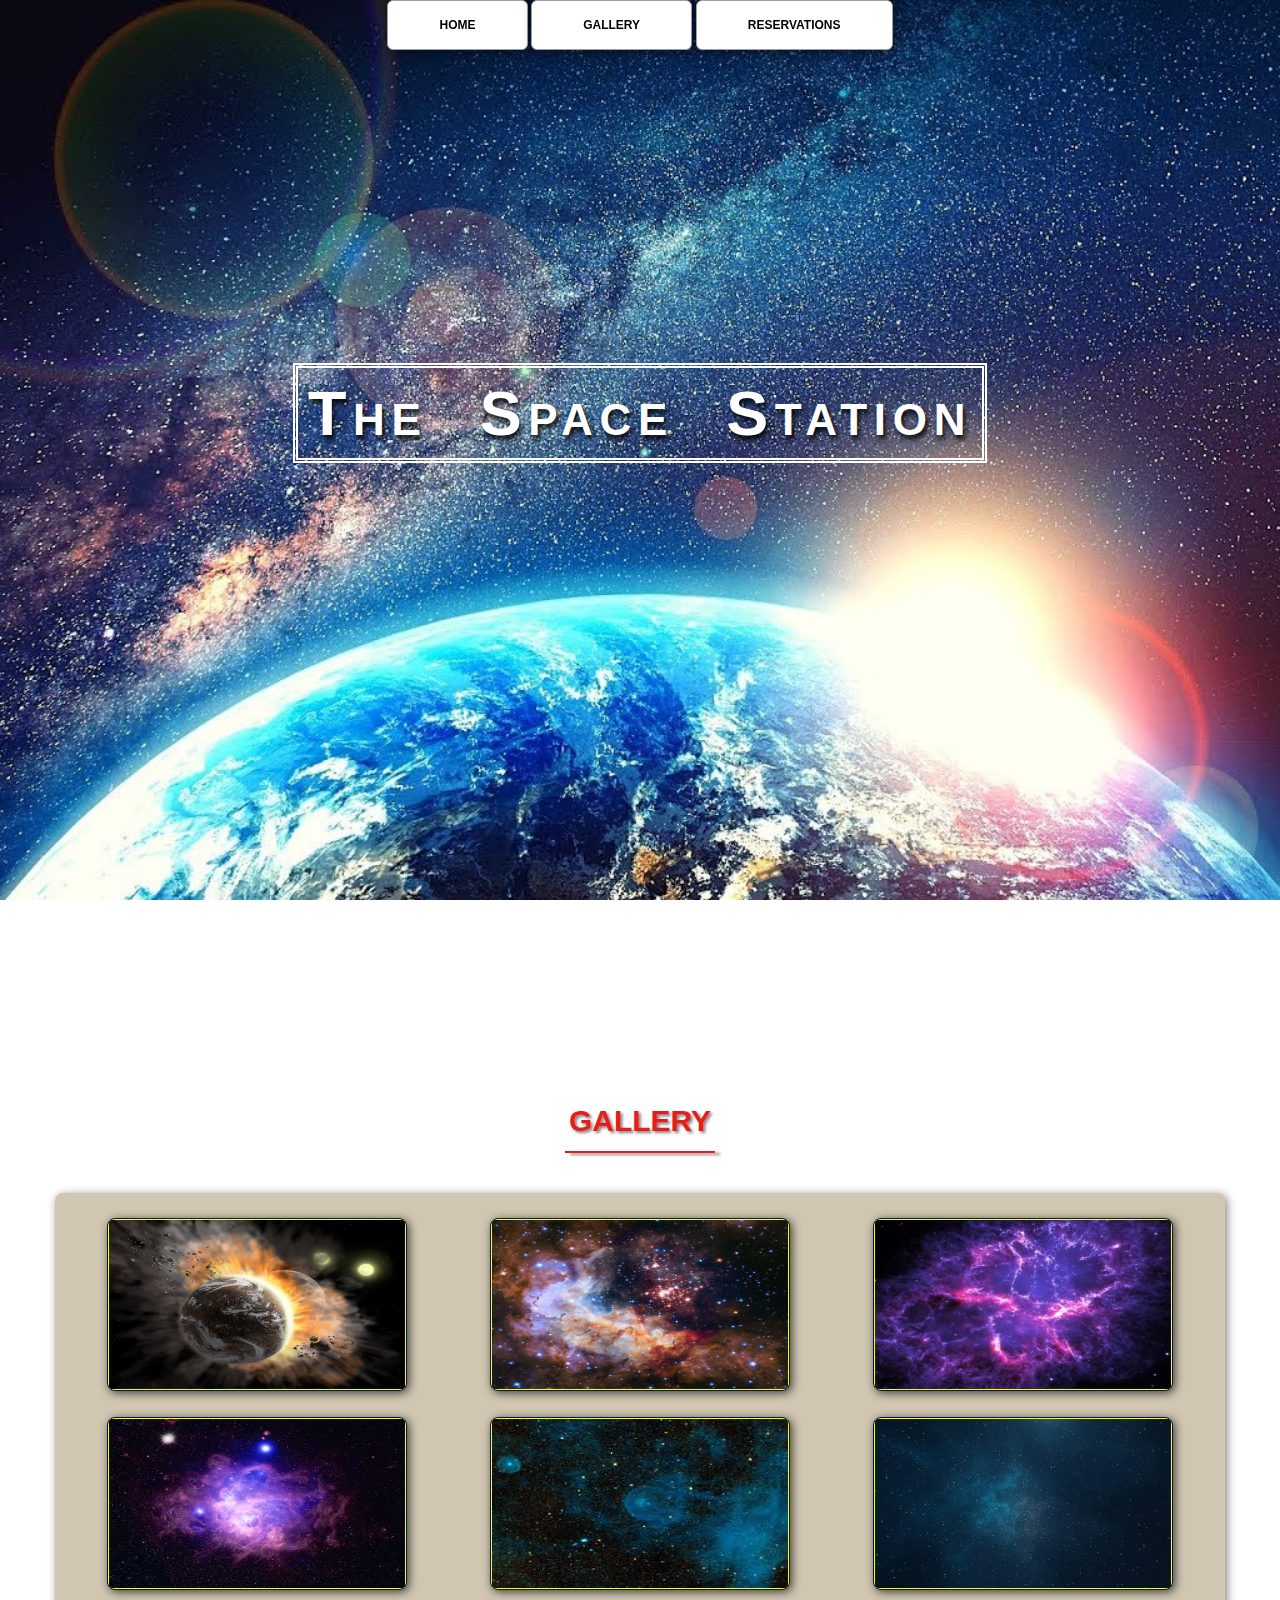
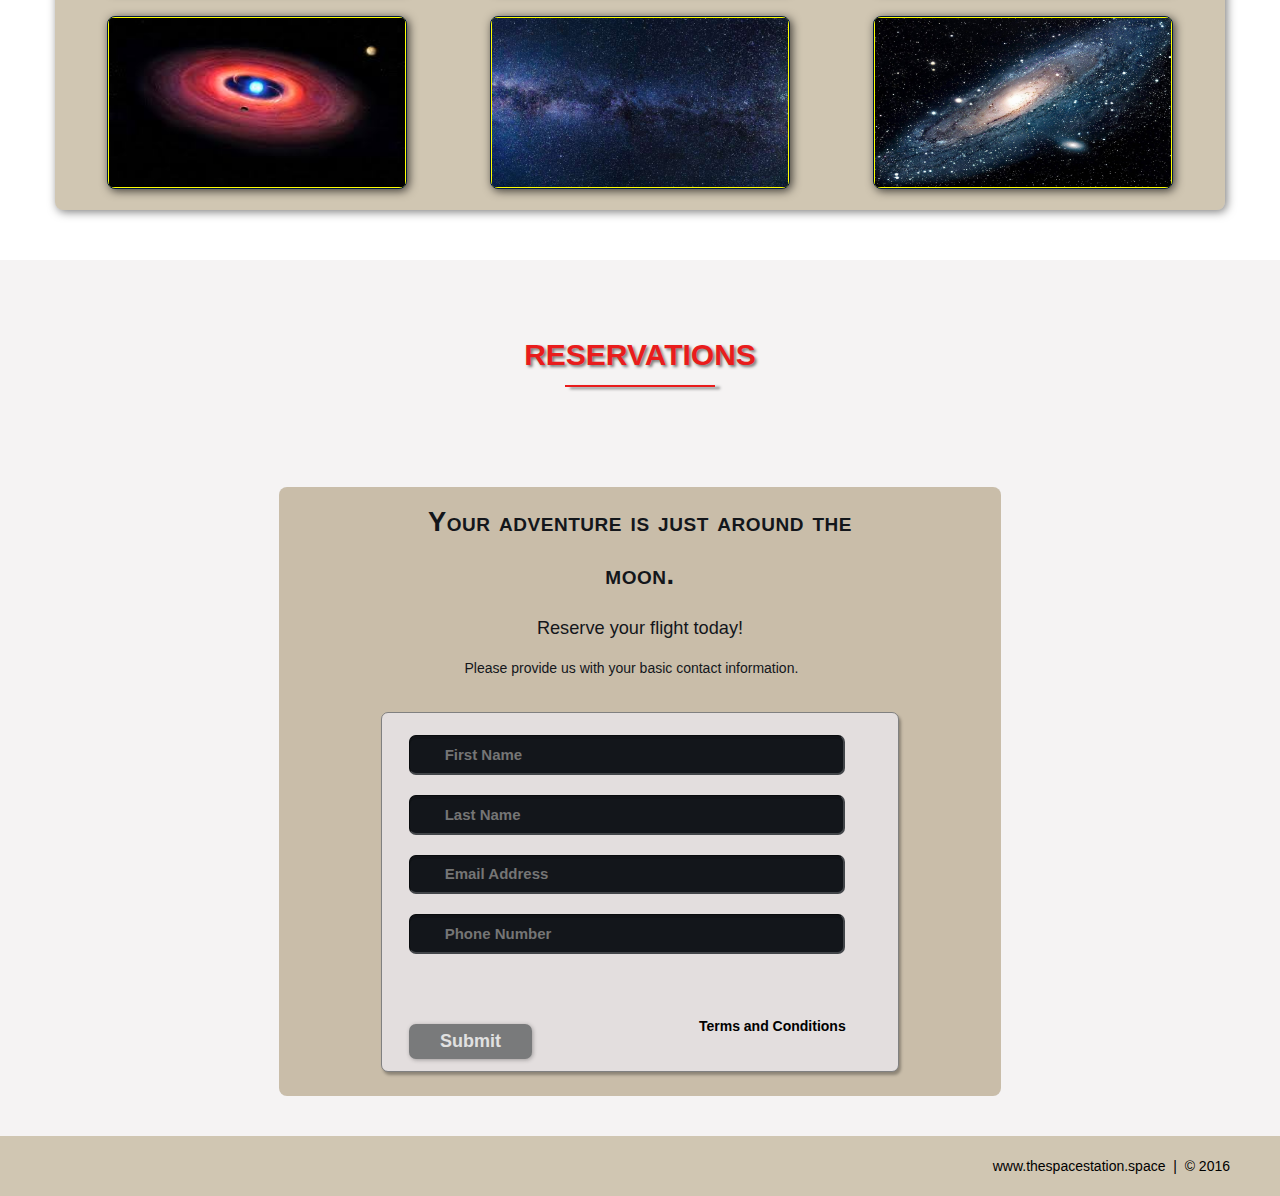
<file: project/index.html>
<!DOCTYPE html>
<html lang-"en">
    <head>
		<meta charset="utf-8">
		<title>The Space Station | Resort</title>
		<link rel="stylesheet" href="./css/shared.css">
		<link rel="stylesheet" href="./css/animations.css">
	</head>
    <body>

		<!-- NAV -->
		<div class="wrap">
			<div class="menu-container">
				<ul class="menu">
					<a href="#home"><li>HOME</li></a>
					<a href="#gallery"><li>GALLERY</li></a>
					<a href="#contact"><li>RESERVATIONS</li></a>
				</ul>
			</div>
		</div>
		<!-- END NAV -->

		<!-- HOME -->
		<div id="home">
			<div class="container">
				<div class="text-center">
					<span class="head-main">The Space Station</span>
				</div>
			</div>
		</div>
		<!-- END HOME -->

		<!-- GALLERY -->
		<section id="gallery">
			<div class="container">
				<h1>Gallery</h1>
				<div class="flex-container">

					<!-- PHOTO-CONTAINER 1 -->
					<div class="photo-container">
						<div class="photo">
							<img src="./images/thumb/thumbnail_1.jpg" alt="">
							<div class="photo-overlay">
								<h3>Click to Enlarge</h3>
								<p>We have several space launches departing daily, book your flight today!</p>
							</div>
						</div>
					</div>
					<!-- END PHOTO-CONTAINER 1 -->

					<!-- PHOTO-CONTAINER 2 -->
					<div class="photo-container">
						<div class="photo">
							<img src="./images/thumb/thumbnail_2.jpg" alt="">
							<div class="photo-overlay">
								<h3>Click to Enlarge</h3>
								<p>We have several space launches departing daily, book your flight today!</p>
							</div>
						</div>
					</div>
					<!-- END PHOTO-CONTAINER 2 -->

					<!-- PHOTO-CONTAINER 3 -->
					<div class="photo-container">
						<div class="photo">
							<img src="./images/thumb/thumbnail_3.jpg" alt="">
							<div class="photo-overlay">
								<h3>Click to Enlarge</h3>
								<p>We have several space launches departing daily, book your flight today!</p>
							</div>
						</div>
					</div>
					<!-- END PHOTO-CONTAINER 3 -->

					<!-- PHOTO-CONTAINER 4 -->
					<div class="photo-container">
						<div class="photo">
							<img src="./images/thumb/thumbnail_4.jpg" alt="">
							<div class="photo-overlay">
								<h3>Click to Enlarge</h3>
								<p>We have several space launches departing daily, book your flight today!</p>
							</div>
						</div>
					</div>
					<!-- END PHOTO-CONTAINER 4 -->

					<!-- PHOTO-CONTAINER 5 -->
					<div class="photo-container">
						<div class="photo">
							<img src="./images/thumb/thumbnail_5.jpg" alt="">
							<div class="photo-overlay">
								<h3>Click to Enlarge</h3>
								<p>We have several space launches departing daily, book your flight today!</p>
							</div>
						</div>
					</div>
					<!-- END PHOTO-CONTAINER 5 -->

					<!-- PHOTO-CONTAINER 6 -->
					<div class="photo-container">
						<div class="photo">
							<img src="./images/thumb/thumbnail_6.jpg" alt="">
							<div class="photo-overlay">
								<h3>Click to Enlarge</h3>
								<p>We have several space launches departing daily, book your flight today!</p>
							</div>
						</div>
					</div>
					<!-- END PHOTO-CONTAINER 6 -->

					<!-- PHOTO-CONTAINER 7 -->
					<div class="photo-container">
						<div class="photo">
							<img src="./images/thumb/thumbnail_7.jpg" alt="">
							<div class="photo-overlay">
								<h3>Click to Enlarge</h3>
								<p>We have several space launches departing daily, book your flight today!</p>
							</div>
						</div>
					</div>
					<!-- END PHOTO-CONTAINER 7 -->

					<!-- PHOTO-CONTAINER 8 -->
					<div class="photo-container">
						<div class="photo">
							<img src="./images/thumb/thumbnail_8.jpg" alt="">
							<div class="photo-overlay">
								<h3>Click to Enlarge</h3>
								<p>We have several space launches departing daily, book your flight today!</p>
							</div>
						</div>
					</div>
					<!-- END PHOTO-CONTAINER 8 -->

					<!-- PHOTO-CONTAINER 9 -->
					<div class="photo-container">
						<div class="photo">
							<img src="./images/thumb/thumbnail_9.jpg" alt="">
							<div class="photo-overlay">
								<h3>Click to Enlarge</h3>
								<p>We have several space launches departing daily, book your flight today!</p>
							</div>
						</div>
					</div>
					<!-- END PHOTO-CONTAINER 9 -->

				</div>
			</div>
		</section>
		<!-- END GALLERY -->

		<!-- RSVP -->
		<section id="contact">
			<div class="container">
				<div class="heading-padding">
					<h1 class="heading-padding">Reservations</h1>
					<div class="reservation">
						<h2><span>Your adventure is just around the moon.</span><br>
						Reserve your flight today!</h2>
						<p class="rsvp-text">Please provide us with your basic contact information.
						</p>
						<div class="form-rsvp">
							<form action="" method="post">
								<input class="rsvp" type="text" value="" placeholder="First Name">
								<input class="rsvp" type="text" value="" placeholder="Last Name">
								<input class="rsvp" type="text" value="" placeholder="Email Address">
								<input class="rsvp" type="text" value="" placeholder="Phone Number">
								<div class="form-spacer">
									<label class="terms">Terms and Conditions</label>
								</div>
								<div class="submit">
									<input type="submit" value="Submit">
								</div>
							</form>

						</div>
					</div>
				</div>
			</div>
		</section>
		<!-- END RSVP -->

		<!-- Footer -->
		<div id="footer">
			www.thespacestation.space &nbsp;|&nbsp; &copy; 2016
		</div>
		<!-- END FOOTER-->

    </body>
</html>
</file>
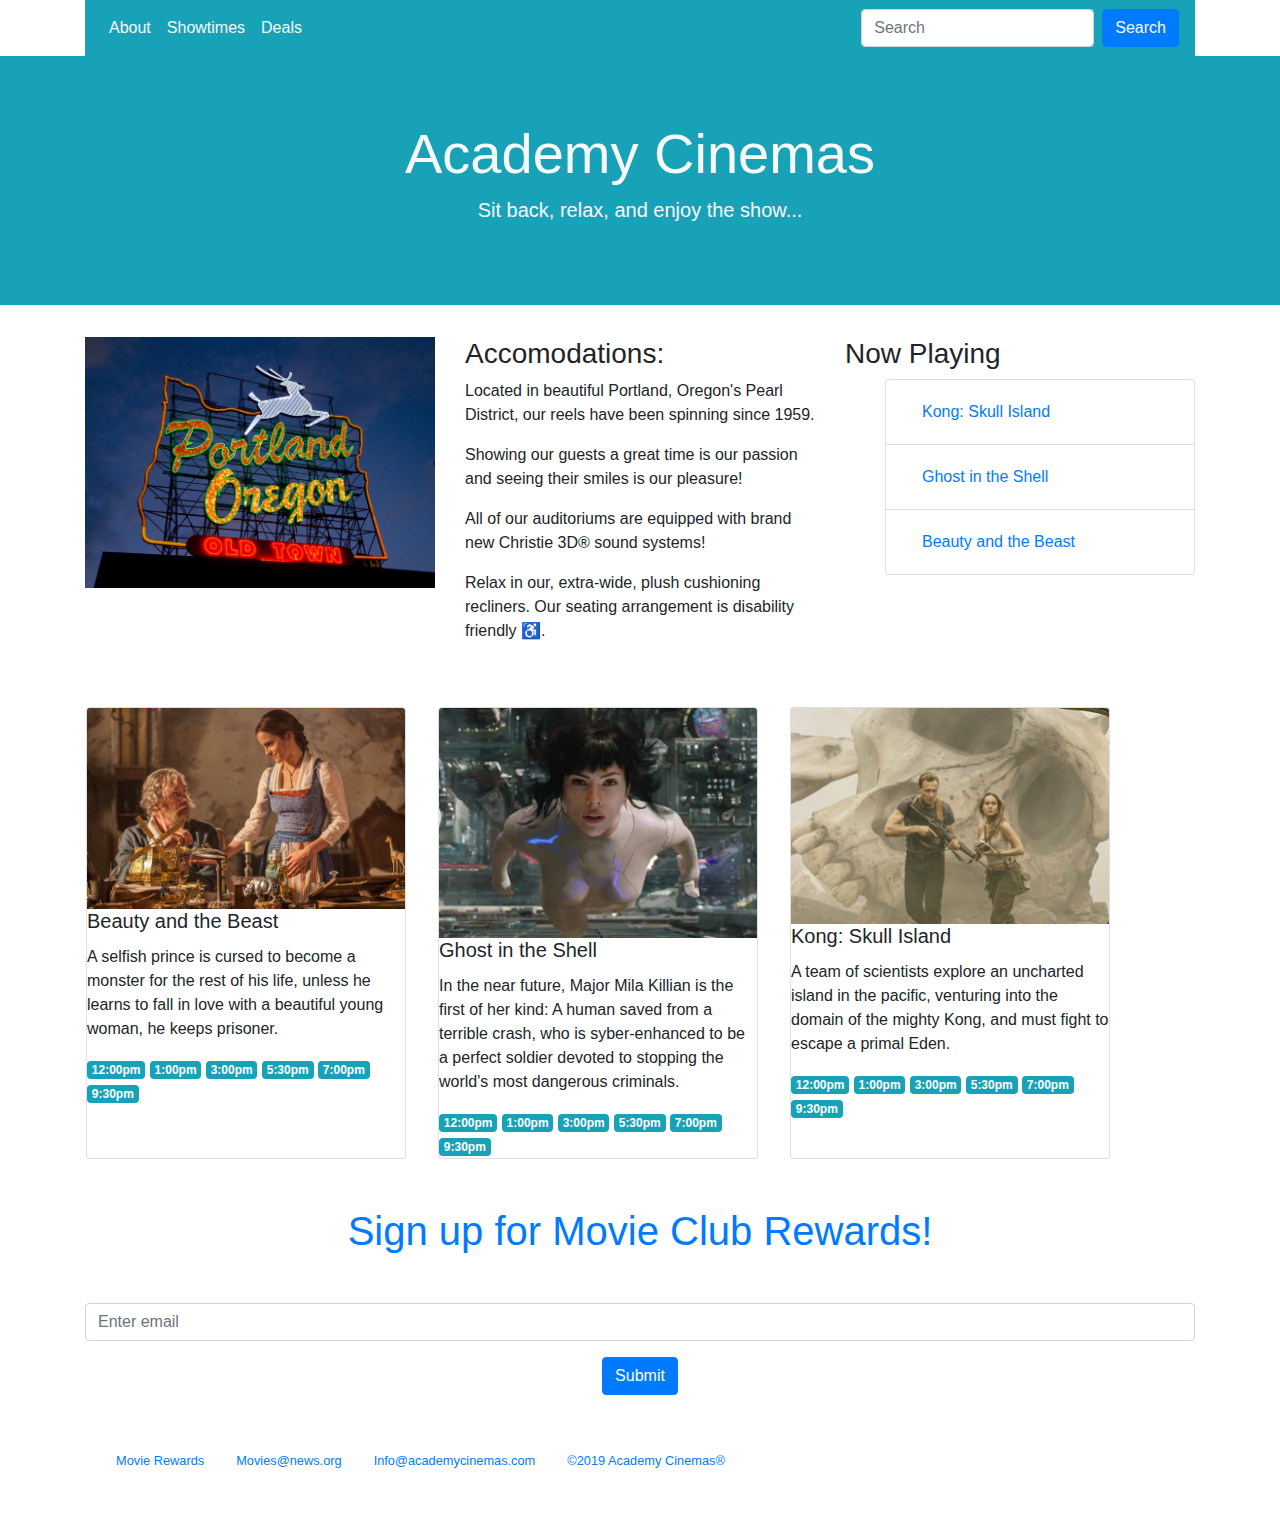
<file: bootstrap4_project/academy_cinemas.html>
<!doctype html>
<html lang="en">
  <head>
    <!-- Required meta tags -->
    <meta charset="utf-8">
    <meta name="viewport" content="width=device-width, initial-scale=1, shrink-to-fit=no">

    <!-- Bootstrap CSS -->
    <link rel="stylesheet" href="https://stackpath.bootstrapcdn.com/bootstrap/4.3.1/css/bootstrap.min.css" integrity="sha384-ggOyR0iXCbMQv3Xipma34MD+dH/1fQ784/j6cY/iJTQUOhcWr7x9JvoRxT2MZw1T" crossorigin="anonymous">

    <title>Academy Cinemas</title>
  </head>
  <body>
    
    <div class="container">

        <nav class="navbar navbar-expand-lg navbar-light bg-info">
          
            <div class="collapse navbar-collapse" id="navbarTogglerDemo02">
              <ul class="navbar-nav mr-auto mt-2 mt-lg-0">
                <li class="nav-item active">
                  <a class="nav-link text-light" href="#about">About</a>
                </li>
                <li class="nav-item active">
                  <a class="nav-link text-light" href="#showtimes">Showtimes</a>
                </li>
                <li class="nav-item active">
                  <a class="nav-link text-light" href="#deals" tabindex="-1" aria-disabled="true">Deals</a>
                </li>
              </ul>
              <form class="form-inline my-2 my-lg-0">
                <input class="form-control mr-sm-2" type="search" placeholder="Search">
                <button class="btn btn-primary my-2 my-sm-0 text-light" type="submit">Search</button>
              </form>
            </div>
          </nav>
    </div>

    <div class="jumbotron jumbotron-fluid bg-info text-center">
      <div class="container">
        <h1 class="display-4 text-light">Academy Cinemas</h1>
        <p class="lead text-light">Sit back, relax, and enjoy the show...</p>
      </div>
    </div>

    <div class="container">
      <div class="row">
        <div class="col-sm">
          <img class="img-fluid" src="./images/pdx.jpg" alt="">
        </div>
           


        <div class="col-sm">
          <h3 id="about">Accomodations:</h3>
          <p>Located in beautiful Portland, Oregon's Pearl District, our reels have been spinning since 1959.</p>
          <p>Showing our guests a great time is our passion and seeing their smiles is our pleasure!</p>
          <p>All of our auditoriums are equipped with brand new Christie 3D&reg; sound systems!</p>
          <p>Relax in our, extra-wide, plush cushioning recliners. Our seating arrangement is disability friendly &#9855;.</p>
        </div>



        <div class="col-sm">
            <h3>Now Playing</h3>
            <ul class"list-group">
              <li class="list-group-item">
                <a class="nav-link" href="#">Kong: Skull Island</a>
              </li>
              <li class="list-group-item">
                <a class="nav-link" href="#">Ghost in the Shell</a>
              </li>
              <li class="list-group-item">
                <a class="nav-link" href="#">Beauty and the Beast</a>
              </li>
            </ul>
        </div>
      </div>

      <!-- SHOWTIMES -->
<div class="row pt-5 flex match-to-row" id="showtimes">
        <div class="card mx-3" style="width: 20rem;">
          <img src="./images/beautyandthebeast.jpg" class="card-img-top img-height:auto" alt="...">
          <div class="card-block">
            <h5 class="card-title">Beauty and the Beast</h5>
            <p class="card-text">A selfish prince is cursed to become a monster for the rest of his life, unless he learns to fall in love with a beautiful young woman, he keeps prisoner.</p>
            <span class="badge badge-info">12:00pm</span>
            <span class="badge badge-info">1:00pm</span>
            <span class="badge badge-info">3:00pm</span>
            <span class="badge badge-info">5:30pm</span>
            <span class="badge badge-info">7:00pm</span>
            <span class="badge badge-info">9:30pm</span>
          </div>
        </div>

      <div class="card mx-3" style="width: 20rem;">
        <img src="./images/ghostintheshell.jpg" class="card-img-top" alt="...">
      <div class="card-block">
        <h5 class="card-title">Ghost in the Shell</h5>
        <p class="card-text">In the near future, Major Mila Killian is the first of her kind: A human saved from a terrible crash, who is syber-enhanced to be a perfect soldier devoted to stopping the world's most dangerous criminals.</p>
        <span class="badge badge-info">12:00pm</span>
        <span class="badge badge-info">1:00pm</span>
        <span class="badge badge-info">3:00pm</span>
        <span class="badge badge-info">5:30pm</span>
        <span class="badge badge-info">7:00pm</span>
        <span class="badge badge-info">9:30pm</span>
      </div>
      </div>
      
      <div class="card mx-3" style="width: 20rem;">
        <img src="./images/kongskullisland.jpg" class="card-img-top" alt="...">
      <div class="card-block">
        <h5 class="card-title">Kong: Skull Island</h5>
        <p class="card-text">A team of scientists explore an uncharted island in the pacific, venturing into the domain of the mighty Kong, and must fight to escape a primal Eden.</p>
        <span class="badge badge-info">12:00pm</span>
        <span class="badge badge-info">1:00pm</span>
        <span class="badge badge-info">3:00pm</span>
        <span class="badge badge-info">5:30pm</span>
        <span class="badge badge-info">7:00pm</span>
        <span class="badge badge-info">9:30pm</span>
      </div>
      </div>
    
</div>



      <!-- SHOWTIMES -->

      <div class="text-center" id="deals">
        <form>
          <h1 class="text-primary my-5">Sign up for Movie Club Rewards!</h1>
          <div class="form-group">
            <input type="email" class="form-control" id="exampleInputEmail1" aria-describedby="emailHelp" placeholder="Enter email">
          </div>
          <button type="submit" class="btn btn-primary">Submit</button>
        </form>
      </div>
      
      <div class="container my-5">
        <ul class="nav">
          <li class="nav-item">
            <small><a class="nav-link active" href="#">Movie Rewards</a></small>
          </li>
          <li class="nav-item">
            <small><a class="nav-link" href="#">Movies@news.org</a></small>
          </li>
          <li class="nav-item">
            <small><a class="nav-link" href="#">Info@academycinemas.com</a></small>
          </li>
          <li class="nav-item">
            <small><a class="nav-link" href="#">&copy;2019 Academy Cinemas&reg;</a></small>
          </li>
        </ul>
      </div>





    </div>


    <!-- Optional JavaScript -->
    <!-- jQuery first, then Popper.js, then Bootstrap JS -->
    <script src="https://code.jquery.com/jquery-3.3.1.slim.min.js" integrity="sha384-q8i/X+965DzO0rT7abK41JStQIAqVgRVzpbzo5smXKp4YfRvH+8abtTE1Pi6jizo" crossorigin="anonymous"></script>
    <script src="https://cdnjs.cloudflare.com/ajax/libs/popper.js/1.14.7/umd/popper.min.js" integrity="sha384-UO2eT0CpHqdSJQ6hJty5KVphtPhzWj9WO1clHTMGa3JDZwrnQq4sF86dIHNDz0W1" crossorigin="anonymous"></script>
    <script src="https://stackpath.bootstrapcdn.com/bootstrap/4.3.1/js/bootstrap.min.js" integrity="sha384-JjSmVgyd0p3pXB1rRibZUAYoIIy6OrQ6VrjIEaFf/nJGzIxFDsf4x0xIM+B07jRM" crossorigin="anonymous"></script>
  </body>
</html>
</file>
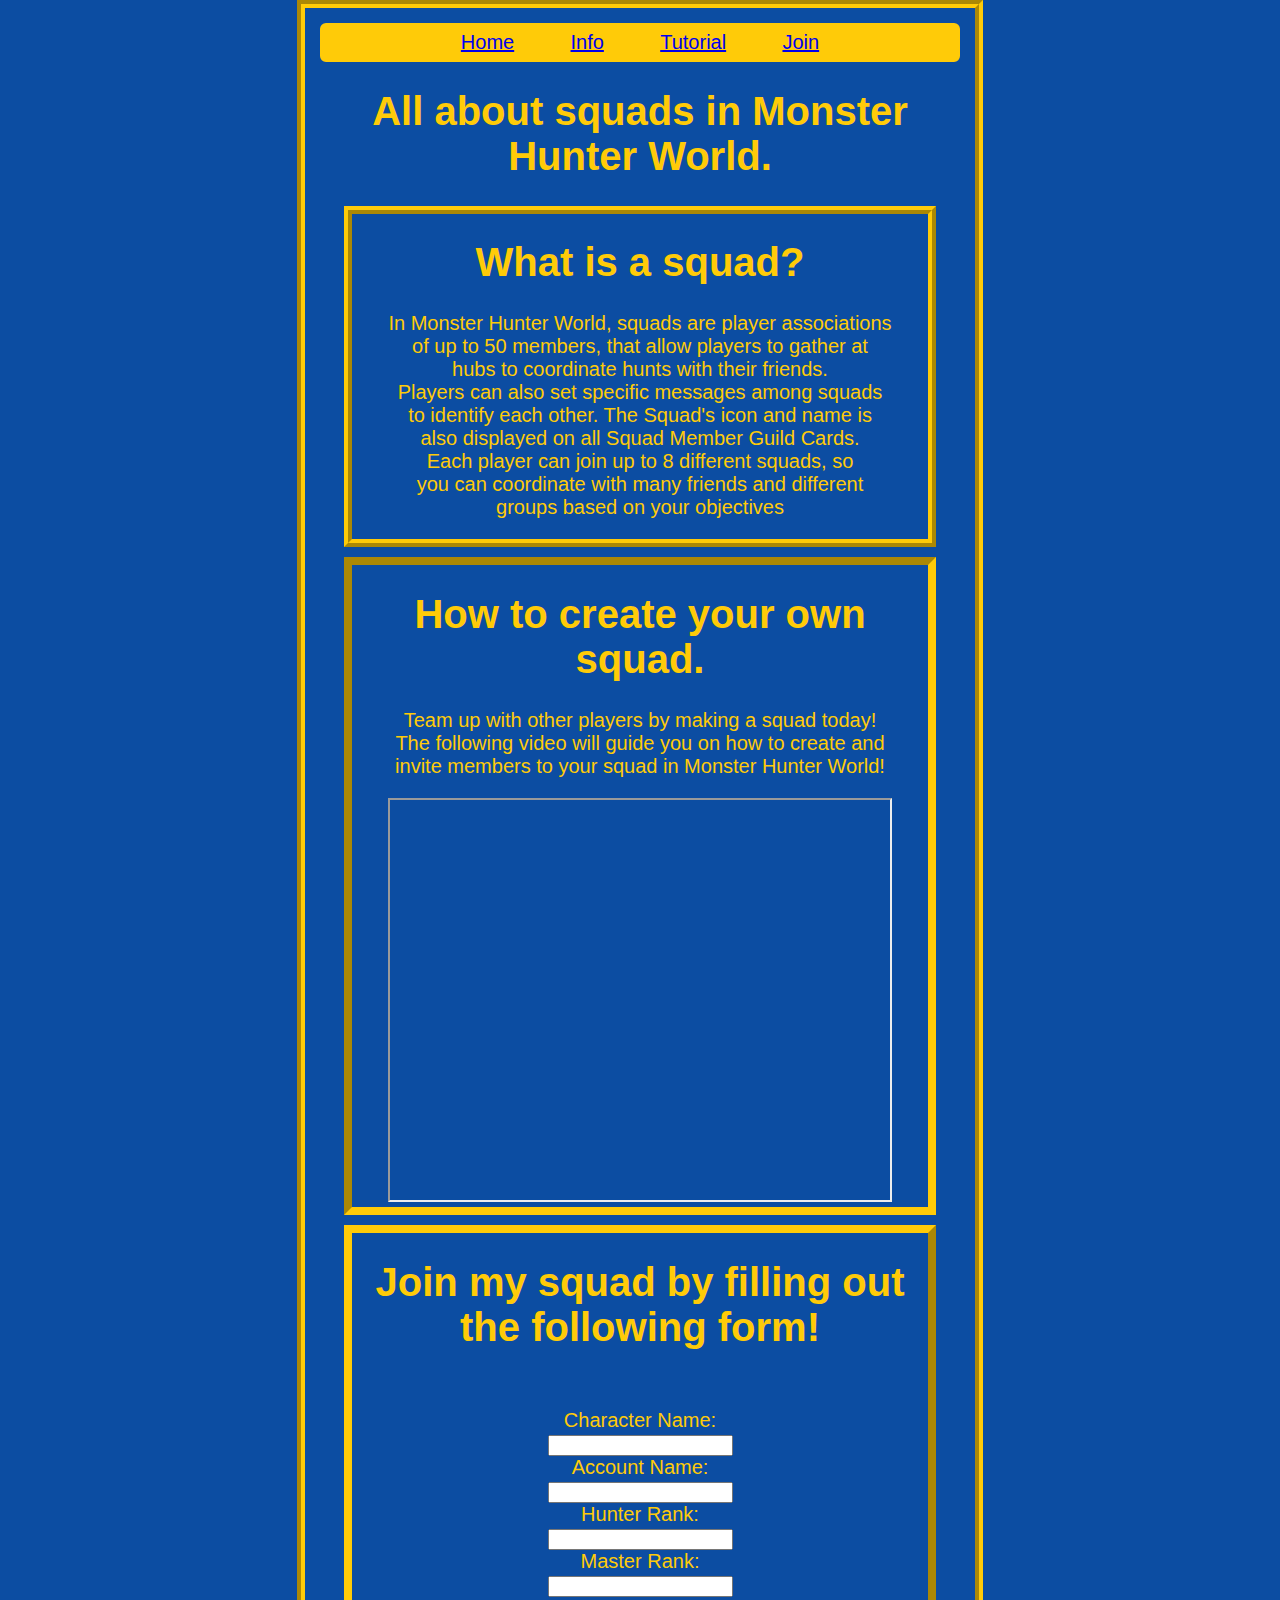
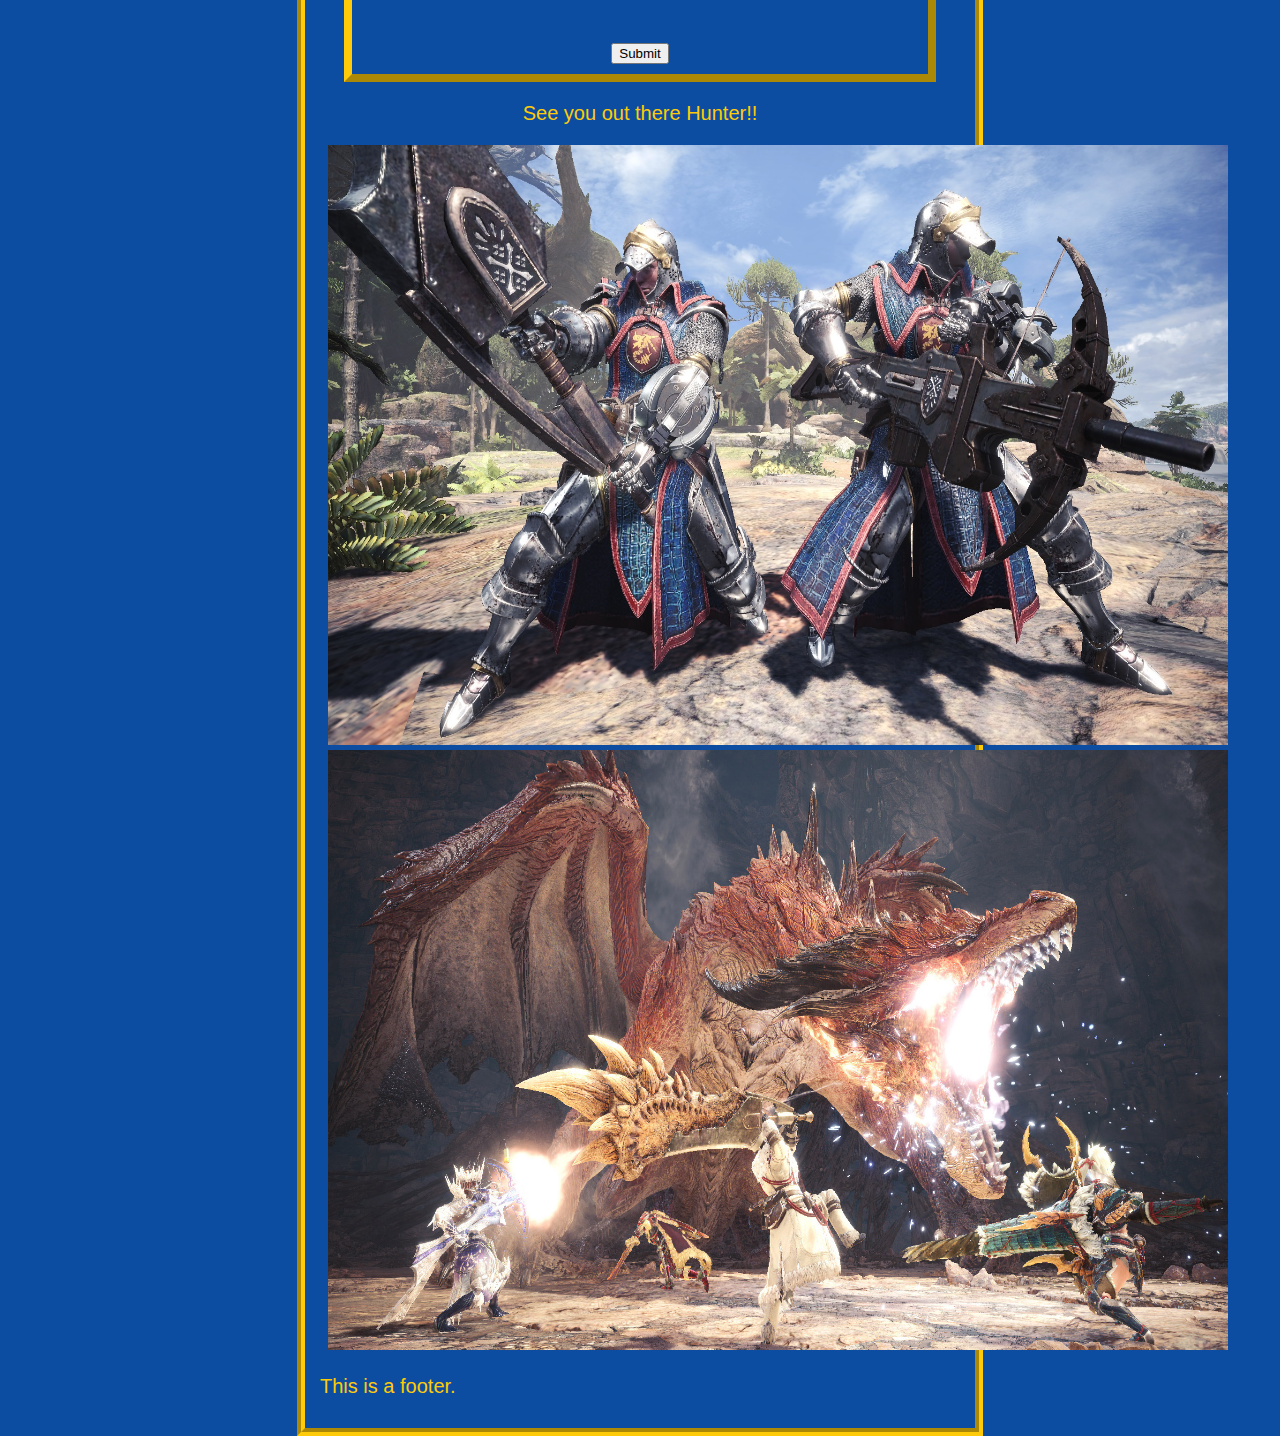
<file: One-Page Website/one_page_website.html>
<!Doctype html>
<html lang="en">
	<head>
		<title>How to make a Squad | Monster Hunter World</title>
		<meta charset="utf-8">
		
		<link rel="stylesheet" href="./CSS/one-page-website.css">
	</head>
	<body>
	<center>
		<nav class="topnav">
			<a href="#home">Home</a> |
			<a href="#info">Info</a> |
			<a href="#tutorial">Tutorial</a> |
			<a href="#join">Join</a>
		</nav>
		<div class="home">
		<header>
			<h1>All about squads in Monster Hunter World.</h1>			
		</header>
		</div>
		
		<main>
			<div class="info">
			<!-- Squad info -->
				<h1>What is a squad?</h1>
				<p>In Monster Hunter World, squads are player associations <br>
					of up to 50 members, that allow players to gather at <br>
					hubs to coordinate hunts with their friends.<br>

					Players can also set specific messages among squads<br> 
					to identify each other. The Squad's icon and name is<br> 
					also displayed on all Squad Member Guild Cards.<br>
					Each player can join up to 8 different squads, so <br>
					you can coordinate with many friends and different <br>
					groups based on your objectives</p>
			<!-- end Squad info -->
			</div>
			
			<div class="tutorial">
			<!-- Intro/Tutorial -->
				<h1> How to create your own squad.</h1>
				<p>Team up with other players by making a squad today! <br>
				The following video will guide you on how to create and <br>
				invite members to your squad in Monster Hunter World!</p>
				<iframe src="https://www.youtube.com/embed/Dzi5qqTefA0" height=400px; width=500px;></iframe><br>
			<!-- end intro/Tutorial -->
			</div>
			
			<div class="join">
			<!-- Form for joining my squad -->
				<h1>Join my squad by filling out the following form!</h1><br>
				<form>
					<div class="input">
						Character Name:<br>
						<input type="text" name="Character Name"><br>
						Account Name:<br>
						<input type="text" name="Account Name"><br>
						Hunter Rank:<br>
						<input type="text" name="Hunter Rank"><br>
						Master Rank:<br>
						<input type="text" name="Master Rank">
					</div><br>
					<div class="submit">
					<input type="submit" value"Submit">
					</div>
				</form>
			<!-- end form for joining squad -->
			</div>
			<p>See you out there Hunter!!</p>
		
		</main>
	</center>

		<div class="row">
			<div class="column">
				<img src="mhw.jpg" onclick="openModal();currentSlide(1)" class="hover-shadow">
			</div>
			<div class="column">
				<img src="mhw_bg.jpg" onclick="openModal();currentSlide(2)" class="hover-shadow">
			</div>
		</div>

		<div id="myModal" class="modal">
			<span class="close cursor" onclick="closeModal()">&times;</span>
			<div class="modal-content">

				<div class="mySlides">
					<div class="numbertext">1 / 2</div>
					<img src="mhw.jpg" style="width:100%;">
				</div>

				<div class="mySlides">
					<div class="numbertext">2 / 2</div>
					<img src="mhw_bg.jpg" style="width:100%;">
				</div>

				<div class="mySlides">
					<div class="numbertext">2 / 2</div>
					<img src="monster-hunter-world-iceborne-mhw-banbaro.jpg" style="width:100%;">
				</div>

				<div class="mySlides">
					<div class="numbertext">2 / 2</div>
					<img src="monster-hunter-world-iceborne-mhw-tigrex.jpg" style="width:100%;">
				</div>

				<a class="prev" onclick="plusSlides(-1)">&#10094;</a>
				<a class="next" onclick="plusSlides(1)">&#10095;</a>

				<div class="caption-container">
					<p id="caption">Monster Hunter</p>
				</div>

				<div class="column">
					<img class="demo" src="mhw.jpg" onclick="currentSlide(1)" alt="Hunt Together!">
				</div>

				<div class="column">
					<img class="demo" src="mhw_bg.jpg" onclick="currentSlide(2)" alt="Slay Dragons!">
				</div>

				<div class="column">
					<img class="demo" src="monster-hunter-world-iceborne-mhw-banbaro.jpg" onclick="currentSlide(3)" alt="Hunt Mighty Beasts!">
				</div>

				<div class="column">
					<img class="demo" src="monster-hunter-world-iceborne-mhw-tigrex.jpg" onclick="currentSlide(4)" alt="Survive Savage Monsters!">
				</div>

			</div>
		</div>
		
		<footer>
			<p>This is a footer.</p>
		</footer>
	
	<script src="./JS/One_Page_Website.js"></script>
	</body>
</html>
</file>
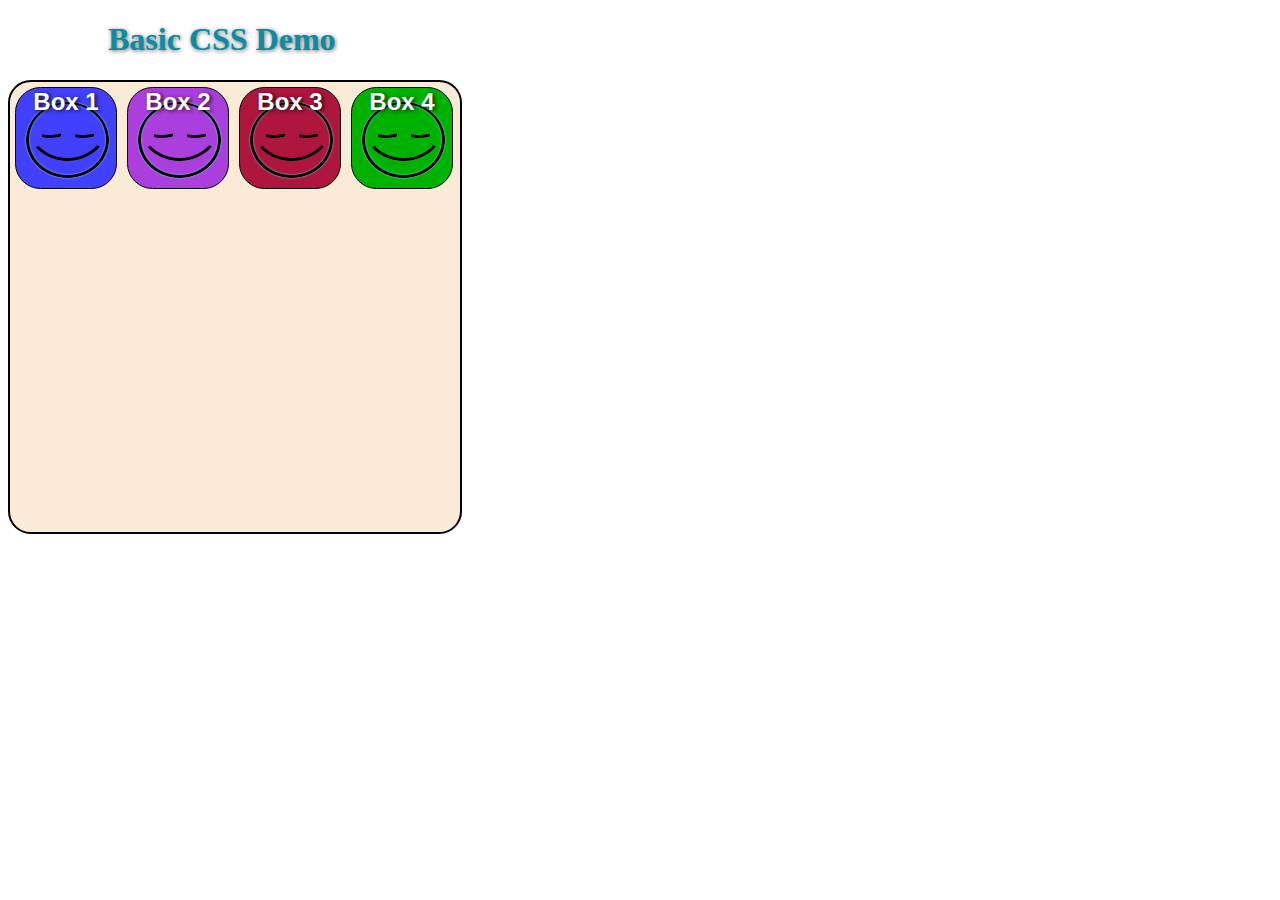
<file: project/Basic_css_demo_1.html>
<!DOCTYPE html>
<html lang-"en">
    <head>
        <meta charset="utf-8">
        <title>Basic HTML Template</title>
        <link rel="stylesheet" href="./css/basic_style.css">
    </head>
    <body>
        
        <div>
            <h1>Basic CSS Demo</h1>
        </div>

        <div class="container">
            <div class="squares">
                <p>Box 1</p>
            </div>

            <div class="squares">
                <p>Box 2</p>
            </div>

            <div class="squares">
                <p>Box 3</p>
            </div>

            <div class="squares">
                <p>Box 4</p>
            </div>
        </div>

    </body>
</html>
</file>
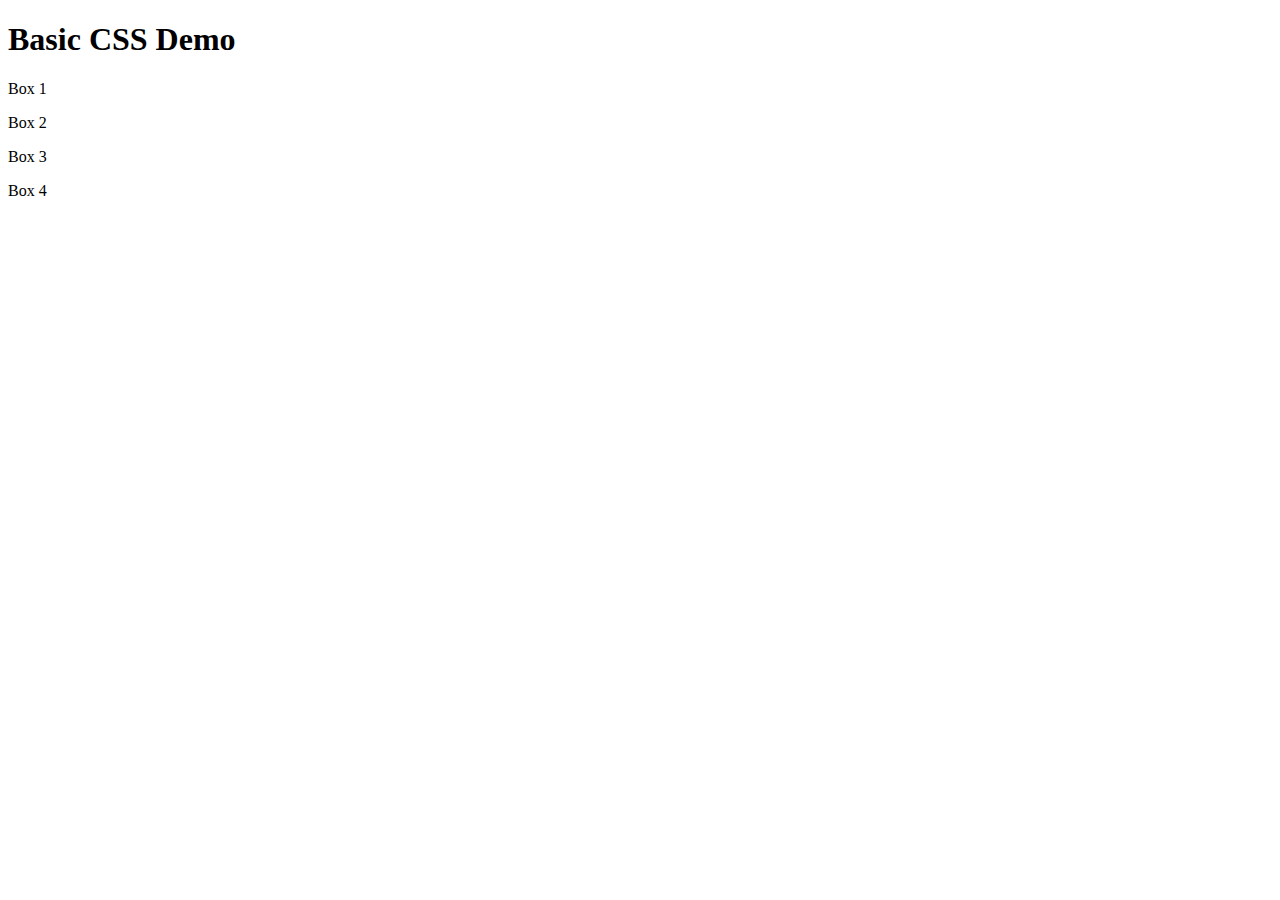
<file: project/Basic_HTML_Template.html>
<!DOCTYPE html>
<html lang-"en">
    <head>
<meta charset="utf-8">
<title>Basic HTML Template</title>
    </head>
    <body>
        
        <div>
            <h1>Basic CSS Demo</h1>
        </div>

        <div class="container">
            <div class="squares">
                <p>Box 1</p>
            </div>

            <div class="squares">
                <p>Box 2</p>
            </div>

            <div class="squares">
                <p>Box 3</p>
            </div>

            <div class="squares">
                <p>Box 4</p>
            </div>
        </div>

    </body>
</html>
</file>
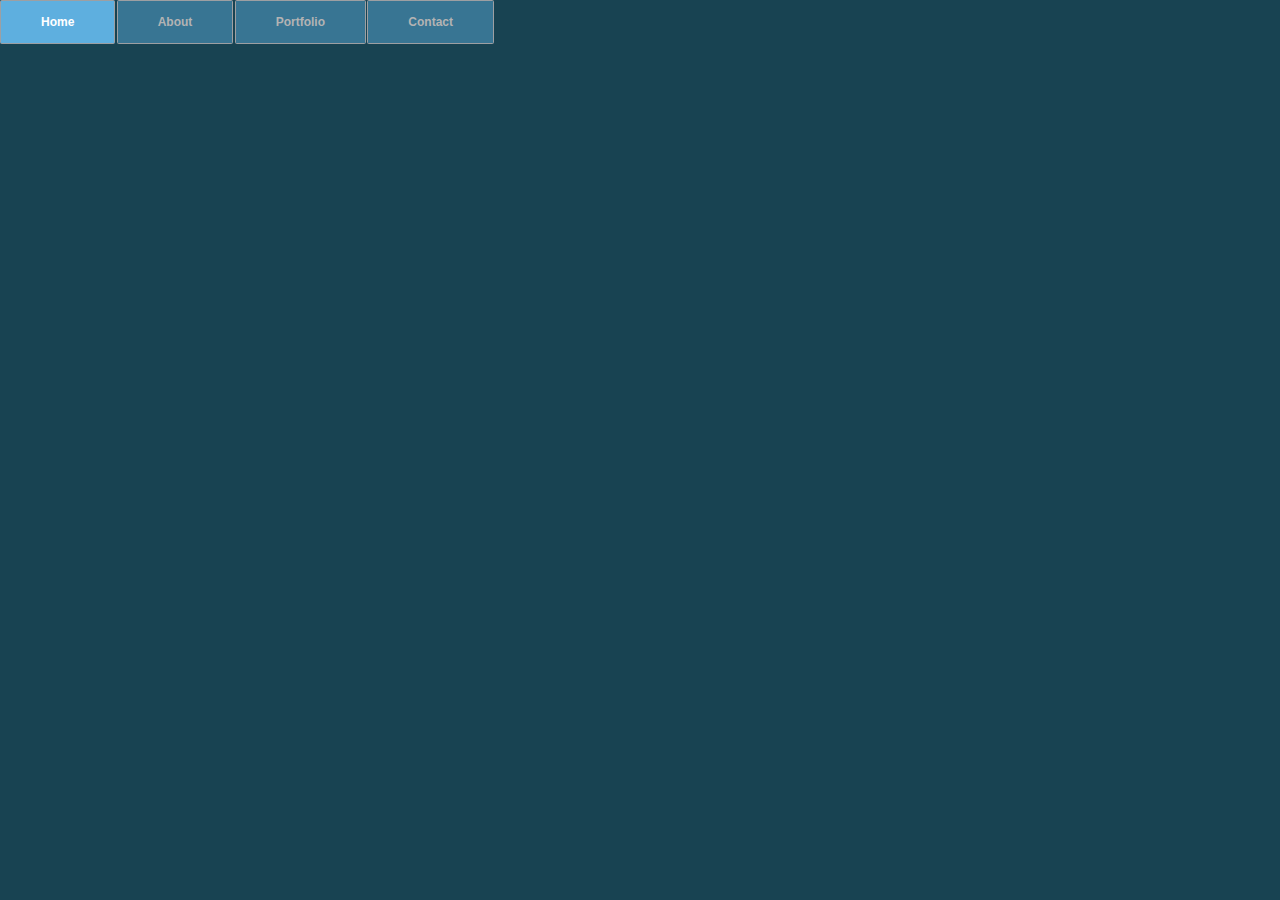
<file: project/css_menu_rollover.html>
<!DOCTYPE html>
<html lang-"en">
    <head>
        <title>CSS Drop-Down Menu Demo</title>
        <link rel="stylesheet" href="./css/menu_rollover.css">
    </head>
    <body>     
        <div class="wrap">
            <div class="menu-container">
                <ul class="menu">
                    <li>Home</li>
                    <li>About</li>
                    <li>Portfolio
                        <ul class="submenu">
                            <li>Page 1</li>
                            <li>Page 2</li>
                            <li>Page 3</li>
                            <li>Page 4</li>
                        </ul>
                    </li>
                    <li>Contact</li>
                </ul>    
            </div>
        </div>    
    </body>
</html>
</file>
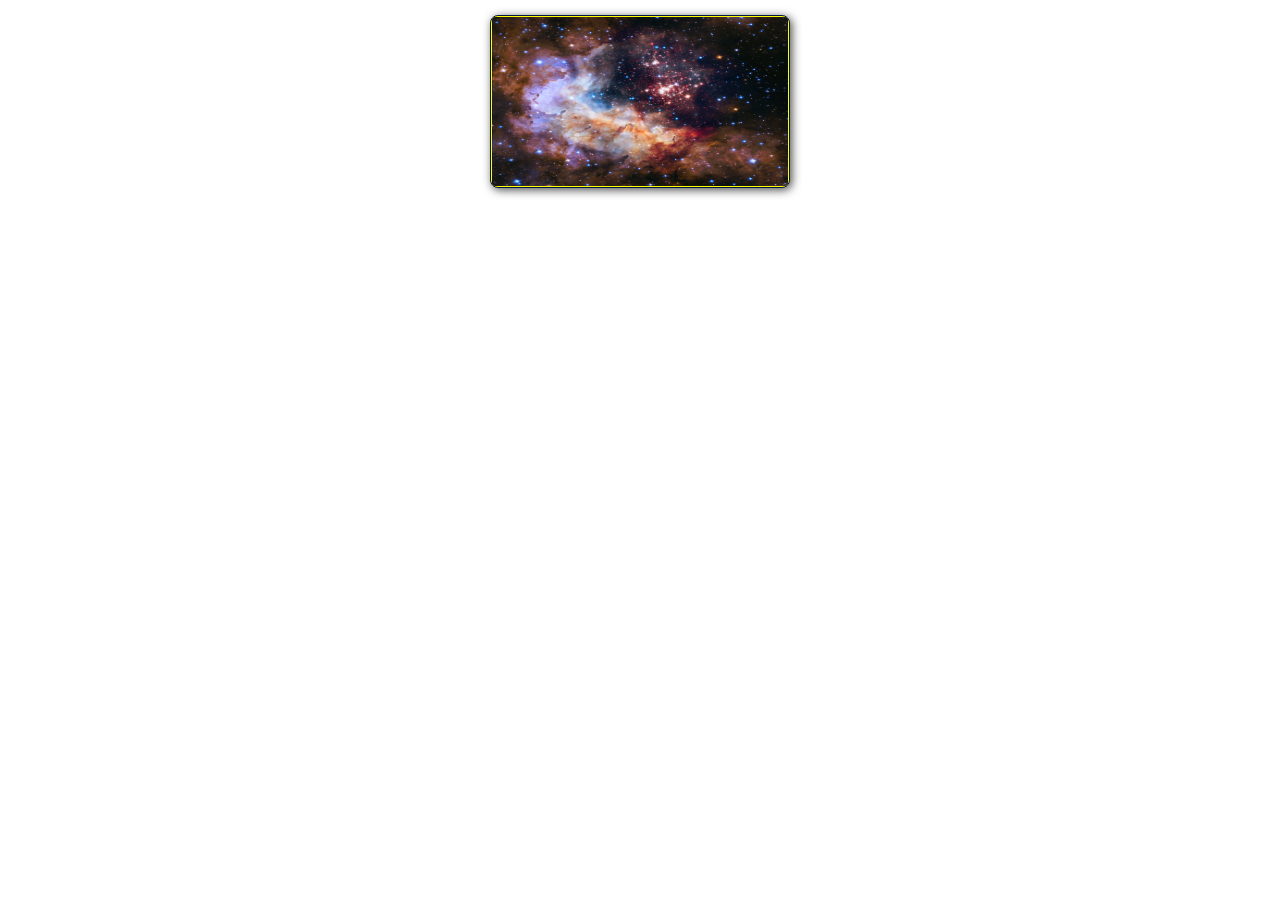
<file: project/photo-package.html>
<!DOCTYPE html>
<html lang-"en">

    <head>
        <meta charset="utf-8">
        <title>The Space Station | Resort</title>
        <link rel="stylesheet" href="./css/photo_style.css">
    </head>
    <body>

        <!-- PHOTO-CONTAINER 1 -->
        <div class="photo-container">
            <div class="photo">
            <img src="./images/thumb/thumbnail_2.jpg" alt="">
                <div class="photo-overlay">
                    <h3 class="white-head">Click to Enlarge</h3>
                    <p>We have several space launches departing daily, book your flight today!</p>
                </div>
            </div>
        </div>
        <!-- END PHOTO-CONTAINER 1 -->

    </body>
</html>
</file>
<file: project/css/shared.css>
/*========================================================================
Author: Richard Quetives
LinkedIn:
Github:
==========================================================================
    GENERIC STYLES
========================================================================*/
html {
    font-family: sans-serif;
    font-size: 62.5%;
    -webkit-tap-highlight-color: rgba(0, 0, 0, 0);
    -webkit-text-size-adjust: 100%;
    -ms-text-size-adjust: 100%;
}

body {
    font-size: 14px;
    margin: 0;
    font-family: "Helvetica Neue", Helvetica, Arial, sans-serif;
    line-height: 1.42857143;
    color: #333;
    background-color: #fff;
}

footer,
nav {
    display: block;
}

h1, h2, h3, h4, h5, h6 {
    font-family: "Open Sans". sans-serif;
}

h1 {
    line-height: 50px;
    font-weight: 900;
    font-size: 30px;
    text-transform: uppercase;
    text-align: center;
    color: #E91C1C;
    text-shadow: 2px 2px 3px rgba(0, 0, 0, 0.5);
}

h1:after { /* This is the underline */
    display: block;
    content: "";
    height: 2px;
    width: 150px;
    background: #E91C1C;
    margin: 5px auto 40px;
    box-shadow: 5px 2px 3px rgba(0, 0, 0, 0.5);
}

h2 {
    line-height: 50px;
    color: #E91C1C;
}

h3 {
    line-height: 30px;
    padding-bottom: 20px;
}

h4 {
    padding-top: 25px;
    line-height: 40px;
    padding-bottom: 0px;
    font-size: 22px;
    font-weight: 900;
}

p {
    font-weight: 300;
    line-height: 30px;
    padding-bottom: 15px;
}
.text-center {
    text-align: center;
}

.heading-padding {
    padding-bottom: 40px;
}

section {
    padding-top: 50px;
    margin-top: 50px;
}

.navbar {
    height: 105px;
    max-height: 340px;
    display: block;
}

.container {
    padding-right: 15px;
    padding-left: 15px;
    margin-right: auto;
    margin-left: auto;
}

.container-fluid {
    padding-right: 15px;
    padding-left: 15px;
    margin-right: auto;
    margin-left: auto;
}

.row {
    margin-right: -15px;
    margin-left: -15px;
}

.clearfix:after,
.container:after,
.navbar:after {
    clear: both;
    display: table;
    content: " ";
}

.wrap {
    height: 100%;
    width: 100%;
    position: absolute;
    /* THis ensures that the image cannot 
    render outside of their container 
    without forcing any scrollbars*/
    overflow: hidden;
    top: 0;
    left: 0;
    text-align: center;
}

.menu-container {
    max-height: 340px;
    margin: 0% auto;
    content: " ";
    /* top: 0;
    Left: 0; */
    /* Position: absolute; */ /* to the top edge of the screen */
    width: 100%;
    position: fixed;
    z-index: 100;
    /*background-color: rgba(255, 255, 255, 0.5):*/
}

/*===================================
HOME SECTION STYLES
=====================================*/
#home {
    background: url(../images/background.jpg) no-repeat 50% 50%;
    background-attachment: fixed;
    -webkit-background-size: cover;
    -moz-background-size: cover;
    -o-background-size: cover;
    background-size: cover;
    width: 100%;
    display: block;
    height: auto;
    padding-top: 350px; /* THis is spacer before the Main title Logo */
    padding-bottom: 500px; /* This is spacer after the Main title Logo */
    color: #fff;
}

.head-main {
    text-shadow: 2px 4px 5px rgba(0, 0, 0, 0.9);
    font-variant: small-caps;
    color: #fff;
    letter-spacing: 5pt;
    word-spacing: 21pt;
    font-size: 4.5em;
    text-align: left;
    font-family: Impact, sans-serif;
    line-height: 2;
    font-weight: 900;
    border: 5px double #fff;
    padding: 10px;
}

.head-sub-main {
    font-size: 23px;
    font-weight: 500;
    padding: 50px 20px 10px 20px;
    text-transform: uppercase;
}

.head-last {
    font-size: 18px;
    font-weight: 900;
    padding: 5px 20px 20px 20px;
    border: 1px dotted #fff;
    padding: 5px;
}

/*=============================================
Contact STYLES
===============================================*/
.flex-container {
    display: -webkit-flex;
    display: flex;
    flex-wrap: wrap;
    padding: 10px;
    border-radius: 8px;
    margin: 0px auto;
    background-color: rgba(100, 65, 0, .3);
    box-shadow: 2px 2px 10px 0 rgba(0, 0, 0, 0.5);
}

#contact {
    background-color: #f5f3f3;
}

.reservation {
    width: 60%;
    padding: 10px;
    border-radius: 8px;
    margin: 0px auto;
    background-color: rgba(100, 65, 0, .3);
    box-shadow: -1px -1px 1px 0 rgba(0, 0, 0, 0.1), 1px 2px 10px o rgba(0, 0, 0, 0.5);
}

.reservation h2 {
    width: 70%;
    text-align: center;
    margin: 0 auto;
    color: #13161B;
    font-weight: 500;
    font-size: 1.3em;
    letter-spacing: 0pt;
    word-spacing: 0pt;
}

.reservation h2 span {
    width: 70%;
    text-align: center;
    margin: 0 auto;
    color: #13161B;
    font-weight: 900;
    font-size: 1.5em;
    font-variant: small-caps;
    letter-spacing: .4pt;
    word-spacing: .3pt;
}

.reservation p {
    color: #13161B;
    width: 50%;
    margin: 0 auto;
}

.reservation form {
    font-size: 15px;
    outline: none;
    font-weight: 600;
    color: #8D8E8F;
    padding: 12px 12px;
    width: 70%;
    border: 1px solid #808080;
    margin: 2% auto;
    border-radius: 7px;
    background: rgb(227, 222, 222);
    box-shadow: 2px 3px 3px 0px rgba(0, 0, 0, 0.3);
    font-family: 'Raleway', sans-serif;
}

.reservation input[type="text"] {
    font-size: 15px;
    outline: none;
    font-weight: 600;
    color: #8D8E8F;
    padding: 2% 1% 2% 7%;
    width: 80%;
    border-top: 1px solid #090B0D;
    border-right: 2px solid #424549;
    border-bottom: 2px solid #424549;
    border-left: 1px solid #090B0D;
    margin: 10px 1em;
    border-radius: 7px;
    background: #13161B;
    box-shadow: inset 0px 3px 0px 0px rgba(5, 5, 5, 0.15);
    font-family: 'Raleway', sans-serif;
}

.reservation input[type="text"]hover {
    box-shadow: 0 0 18px rgba(100, 65, 0, .8);
}

.form-spacer {
    padding: 30px 39px;
}

.terms {
    margin-top: 13%;
    margin: 30px 1px 0 0;
    padding-left: 52px;
    font-size: 14px;
    line-height: 5px;
    color: #000;
    cursor: pointer;
    font-family: 'Raleway', sans-serif;
    font-weight: 600;
}

.terms hover {
    color: orange;
    text-decoration: underline;
}

.terms {
    position: relative;
    display: inline;
    float: right;
}

.submit input[type="submit"] {
    color: rgb(225, 225, 225);
    cursor: pointer;
    border: none;
    font-weight: 900;
    outline: none;
    text-align: center;
    font-family: 'Raleway', sans-serif;
    margin: 0px 3%;
    padding: 7px 0px;
    width: 25%;
    font-size: 18px;
    transition: border-color 0.3s color 0.3s background-color 0.3s;
    border-radius: 7px;
    background-color: #797a7b;
    box-shadow: 1px 1px 4px 0 rgba(0, 0, 0, 0.3);
}

.submit input[type="submit"]:hover {
    color: #000;
    background-color: #8d8e8f;
    box-shadow: inset 1px 2px 15px 0 rgba(0, 0, 0, 0.5);
}

/*==============================================
FOOTER STYLES
================================================*/
#footer {
    background-color: rgba(100, 65, 0, .3);
    color: #000;
    text-shadow: 2px 2px 8px 0 rgba(0, 0, 0, 0.4);
    padding: 20px 50px 20px 50px;
    text-align: right;
}

/*=============================================
MEDIA QUERIES
===============================================*/
@media all and (max-width:640px) and (min-width:381px) {
    .head-main {
        font-size: 24px;
    }
}
@media all and (max-width:381px) and (min-width:200px) {
    .head-main {
        font-size: 24px;
    }
}

@media (min-width:768px) {
    .container {
        width: 750px;
    }
}
@media (min-width: 992px) {
    .container {
        width: 970px;
    }
}
@media (min-width:1200px) {
    .container {
        width: 1170px;
    }
}
</file>
<file: project/css/animations.css>
/*=======================================
MENU SECTION ANIMATION
=========================================*/
.menu {
    color: #ff0000;
    font: bold 12px/18px sans-serif;
    text-align: center;
    display: inline;
    margin: 0% auto;
    padding: 0;
    list-style: none;
    text-decoration: none;
}

.menu li {
    color: #000;
    background-color: rgba(255, 255, 255, 1);
    display: inline-block;
    margin: 0% auto;
    position: relative;
    padding: 15px 4%;
    border: 1px solid #9D9FA2;
    box-shadow: 2px 2px 10px 0 rgba(0, 0, 0, 0.5);
    border-radius: 6px;
    /*background-color: #052136;*/
    cursor: pointer;
    transition-property: background;
    transition-duration: .4s;
    transition-delay: 0s;
    transition-timing-function: ease-in-out;
}

.menu li:hover {
    color: #f00;
    background-color: rgba(100, 65, 0, .3);
}

/*=======================================
GALLERY SECTION ANIMATION
=========================================*/

.photo {
    position: relative;
    line-height: 0;
    margin-bottom: 2em;
    overflow: hidden;
    border-radius: 8px;
    padding: 1px;
    border: 1px solid #021a40;
    background-color: #ff0;
    box-shadow: 2px 2px 10px 0 rgba(0, 0, 0, 0.7);
}

.photo-container {
    text-align: center;
    margin: 15px auto;
    width: 300px;
    height: 169px;
}

.photo-container img {
    max-width: 100%;
    width: 300px;
    height: 169px;
}

.photo-overlay {
    color: #fff;
    position: absolute;
    top: 0;
    right: 0;
    bottom: 0;
    left: 0;
    padding-left: 20px;
    padding-right: 20px;
    justify-content: center; /* For centering text inside .photo-overlay */
    align-items: center;
    background: rgba(0, 0, 0, .5);
}

.white-head {
    color: #C9BDAA;
    margin-top: 5%;
}

/*================================================
PHOTO OVERLAY TRANSITIONS
==================================================*/
.photo-overlay {
    opacity: 0;
    transition: opacity .5%;
    border-radius: 10px;
    cursor: pointer;
}

.photo-overlay:hover {
    opacity: 1;
}

.photo img {
    transition: transform .5s;
    transform-origin: 50% 50%;
}

.photo:hover img {
    transform:scale: (1.1);
}
</file>
<file: One-Page Website/CSS/one-page-website.css>
body {
    font-family: Arial, Helvetica, sans-serif;
    font-size: 20px;
    width: 50%;
    margin: auto;
    border: 8px groove #ffcb08;
    padding: 15px 15px 10px;
    background-color: #0c4da2;
    color: #ffcb08;    
}

.topnav {
    background-color:#ffcb08;
    border: 8px solid #ffcb08;
    border-radius: 6px;
}

.info {
    border: 8px ridge #ffcb08;
    margin: 10px;
    width: 90%;
}

.tutorial {
    border: 8px inset #ffcb08;
    margin: 10px;
    width: 90%;
}

.join {
    border: 8px outset #ffcb08;
    margin: 10px;
    width: 90%;
}

.input {
    margin: 10px;
}

.submit {
    margin: 10px;
    text-align: center;
}

.row > .column {
    padding: 0 8px;
}

.row:after {
    content: "";
    display: table;
    clear: both;
}

.column {
    float: left;
    width: 25%%;
}

.modal {
    display: none;
    position: fixed;
    z-index: 1;
    padding-top: 20px;
    left: 20%;
    top: 2%;
    width: 90%;
    max-width: 1200px;
    height: 90%;
    max-height: 1000px;
    overflow: auto;
    background-color: black;
    
}

.modal-content {
    position: relative;
    background-color: #fefefe;
    margin: 20px;
    top: 0;
    left: 0;
    padding: 20px 20px 20px 20px;
    width: 90%;
    max-width: 1200px;
    height: 90%;
    overflow: auto;
}

.close {
    color: white;
    position: absolute;
    top: 10px;
    right: 25px;
    font-size: 35px;
    font-weight: bold;
}

.close:hover,
.close:focus {
    color: #999;
    text-decoration: none;
    cursor: pointer;
}

.myslides {
    display: none;
}

.prev,
.next {
    cursor: pointer;
    position: absolute;
    top: 50%;
    width: auto;
    padding: 16px;
    margin-top: 10px;
    color: white;
    font-weight: bold;
    font-size: 20px;
    transition: 0.6s ease;
    border-radius: 0 3px 3px 0;
    user-select: none;
    display: block;
    -webkit-user-select: none;
}

.next {
    right: 0;
    border-radius: 3px 0 0 3px;
}

.prev:hover,
.next:hover {
    background-color: rgba(0, 0, 0, .8);
}

.numbertext {
    color: black;
    font-size: 12px;
    padding: 8px 12px;
    position: absolute;
    top: 0;
}

.caption-container {
    text-align: center;
    background-color: black;
    padding: 2px 16px;
    color: white;
}

img.demo {
    opacity: 0.6;
    height: 100%;
    max-height: 200px;
    width: 100%;
    max-width: 500px;
}

.active,
.demo:hover {
    opacity: 1;
}

img {
    width: 900px;
    height: 600px;
}

img.hover-shadow {
    transition: 0.3s;
}

.hover-shadow:hover {
    box-shadow: 0 4px 8px 0 rgba(0, 0, 0, .2), 0 6px 20px 0 rgba(0, 0, 0, .19);
}

a {
    margin: 20px;
}
</file>
<file: project/css/basic_style.css>
body {
    background-color: #fff;
}

h1 {
    color: rgba(8,141,165,1);
    margin-left: 100px;
    text-shadow: 1px .5px 4px rgba(0,0,0, 0.6);
}

.container {
    width: 450px;
    height: 450px;
    background-color: #faebd7;
    border: 2px solid black;
    border-radius: 5%;
}

/* ------------------------------------------------
    SELECT ALL SQUARES IN THE ARRAY
    -----------------------------------------------*/
    .container .squares:nth-child(-n+4) {
        background-image: url("../images/icons/smileyface2.png");
        color: #fff;
        float: left;
        width: 100px;
        height: 100px;
        margin: 5px;
        border: 1px solid black;
        border-radius: 25%;
        cursor: pointer;
        transition: transform .5s ease-in-out;
    }

   /* ---------------------------------------------
    SELECT ALL SQUARES PARAGRAPHS IN THE ARRAY
    -----------------------------------------------*/ 
    .squares:nth-child(-n+4) p{
        font-family: "Helvetica Neue", Helvetica, Arial, sans-serif;
        font-size: 1.5em;
        font-weight: 900;
        text-align: center;
        margin: 0;
        text-shadow: 2px 1px 4px rgba(0,0,0, 0.8);
    }
    /* --------------------------------------------
    INDIVIDUALLY SELECT A SQUARE IN THE ARRAY
    -----------------------------------------------*/
    .squares:nth-child(1) {
        background: #4240ff;
    }

    .squares:nth-child(2) {
        background: #ab3fdd;
    }

    .squares:nth-child(3) {
        background: #ae163e;
    }

    .squares:nth-child(4) {
        background: #00b200;
    }

    /* --------------------------------------------
    HOVER EFFECTS, TRANSLATE, & TRANSFORM EFFECTS
    -----------------------------------------------*/
    .container .squares:nth-child(-n+4):hover {
        background-image: url("../images/icons/smileyface1.png");
        transform: scale(.5);
        animation-name: race;
        animation-duration: 2.5s;
        animation-iteration-count: infinite;
        animation-timing-function: cubic-bezier(2.5,.2,.3,2);
    }

    .squares:nth-child(1):hover {
        background: #13b4ff;
    }

    .squares:nth-child(2):hover {
        background: #d861af;
    }

    .squares:nth-child(3):hover {
        background: #81205f;
    }

    .squares:nth-child(4):hover {
        background: #77b800;
    }

    .button:hover {
        background-color: #33fb14;
        color: #fff;
        cursor: pointer;
    }

    /* ----------------------------------------
    ANIMATION EFFECT
    -------------------------------------------*/
    @keyframes race {
        0%, 100% {
            transform: translateY(opx);
            background-image: url("../images/icons/smileyface1.png");
        }
        50% {
            transform: translateY(330px);
        }
    }
</file>
<file: project/css/menu_rollover.css>
body {
    background-color: #184352;
}

.wrap {
    top: 0;
    left: 0;
    height: auto;
    width: 100%;
}

.menu-container {
    top: 0;
    left: 0;
    position: absolute;
    width: 100%;
    background-color: #184352;
}

.menu {
    font: bold 12px/18px sans-serif;
    text-align: center;
    display: inline;
    margin: 0;
    padding: 0;
    list-style: none;
}

.menu li {
    color: #B3B3B3;
    display: inline-block;
    margin-right: -2px;
    position: relative;
    padding: 12px 40px;
    border: 1px solid #9D9FA2;
    border-radius: 1.5px;
    background-color: #387593;
    cursor: pointer;
}

.menu li:hover {
    background-color: #5EAFDF;
    color: #fff;
}

.menu li:hover ul {
    display: block;
    opacity: 1;
    visibility: visible;
}

.submenu {
    padding: 0;
    left: 0;
    position: absolute;
    top: 43.5px;
    width: 125.5px;
    opacity: 0;
    visibility: hidden;
}

.submenu li {
    background-color: #387593;
    display: block;
    color: #B3B3B3;
}

.submenu li:hover {
    color: #fff;
    background-color: #5EAFDF;
}
</file>
<file: project/css/photo_style.css>
/*=======================================================================
GALLERY SECTION ANIMATION
=========================================================================*/
p {
    font-weight: 300;
    line-height: 30px;
    padding-bottom: 15px;
}

.photo {
    position: relative;
    line-height: 0;
    margin-bottom: 2em;
    overflow: hidden;
    border-radius: 8px;
    padding: 1px;
    border: 1px solid #021a40;
    background-color: #ff0;
    box-shadow: 2px 2px 10px rgba(0, 0, 0, 0.7);
}

.photo-container {
    text-align: center;
    margin: 15px auto;
    width: 300px;
    height: 169px;
}

.photo-container img {
    max-width: 100%;
    width: 300px;
    height: 169px;
}

.photo-overlay {
    color: #fff;
    position: absolute;
    top: 0;
    right: 0;
    bottom: 0;
    left: 0;
    padding-left: 20px;
    padding-right: 20px;
    justify-content: center;
    align-items: center;
    background: rgba(0,0,0, .5);
}

.white-head {
    color: #C9BDAA;
    margin-top: 5%;
    line-height: 30px;
    padding-bottom: 20px;
}

/* ======================================================================
PHOTO OVERLAY TRANSITIONS
=========================================================================*/

.photo-overlay {
    opacity: 0;
    transition: opacity .1s;
    border-radius: 10px;
    cursor: #fff;
}

.photo-overlay p {
    width: 100%;
    height: 100%;
    color: #fff;
}

.photo-overlay:hover {
    opacity: 1;
}

.photo img {
    transition: transform .5s;
    transform-origin: 50% 50%;
}

.photo:hover img {
    transform: scale(1.1);
}
</file>
